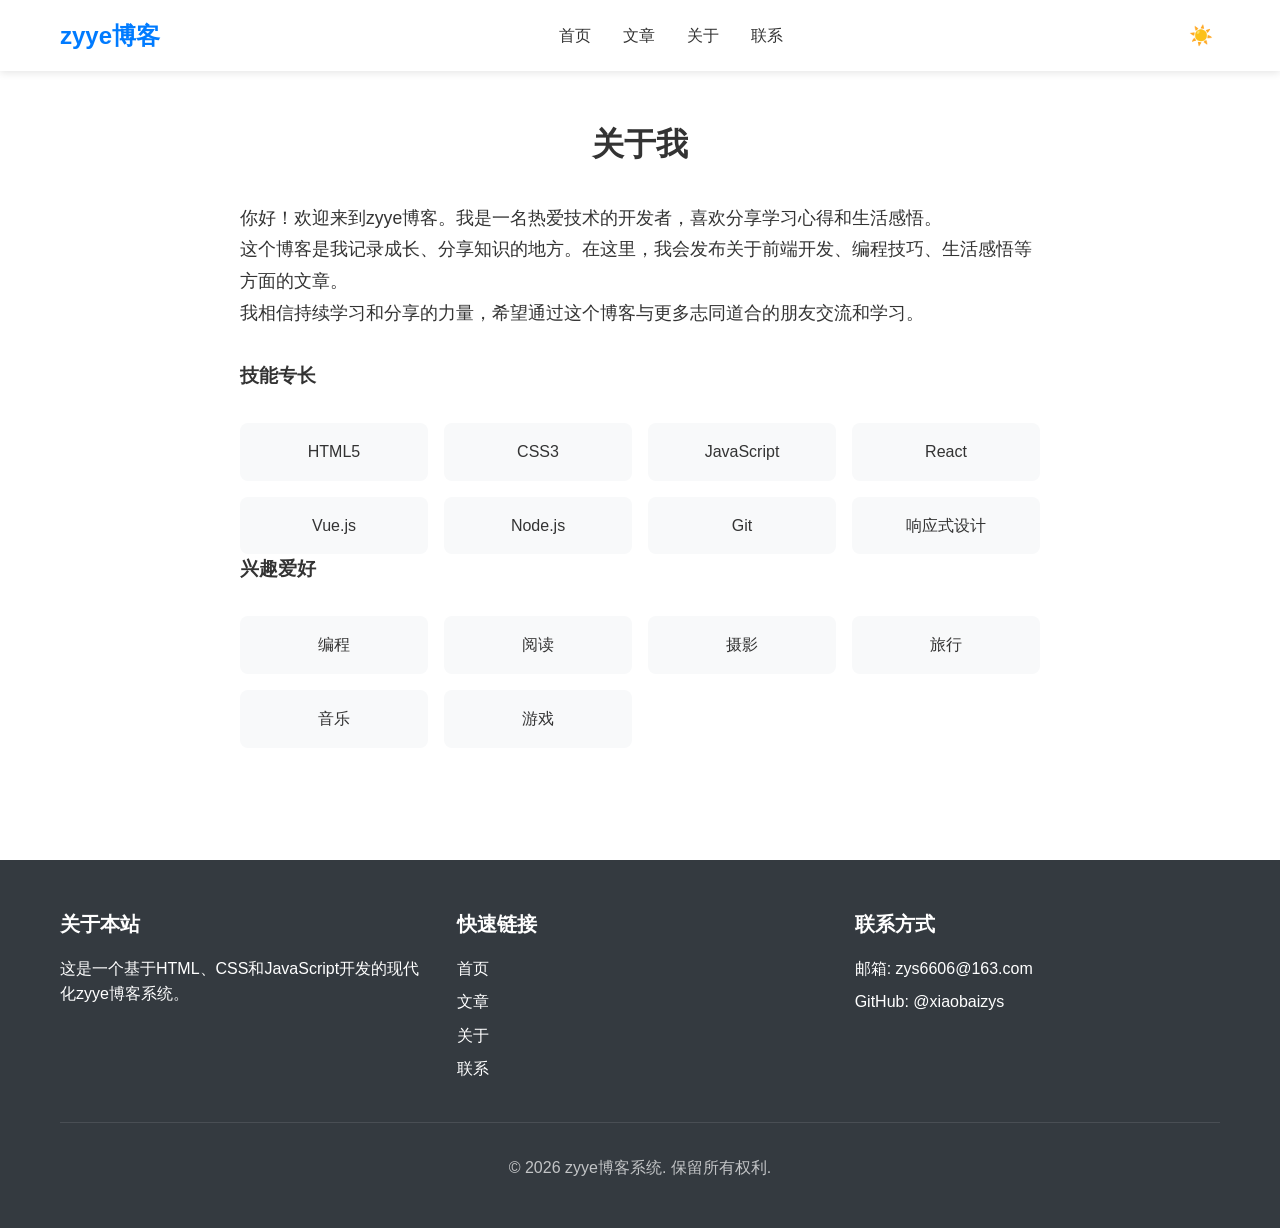
<file: about.html>
<!DOCTYPE html>
<html lang="zh-CN">
<head>
  <meta charset="UTF-8">
  <meta name="viewport" content="width=device-width, initial-scale=1.0">
  <meta name="description" content="关于我">
  <meta name="keywords" content="关于,个人介绍">
  <meta name="author" content="博主">
  <title>关于 - zyye博客系统</title>
  <link rel="stylesheet" href="css/style.css">
  <link rel="stylesheet" href="css/responsive.css">
  <link rel="stylesheet" href="css/theme.css">
</head>
<body>
  <header>
    <div class="container">
      <nav class="navbar">
        <a href="index.html" class="logo">zyye博客</a>
        <ul class="nav-links">
          <li><a href="index.html">首页</a></li>
          <li><a href="blog.html">文章</a></li>
          <li><a href="about.html">关于</a></li>
          <li><a href="contact.html">联系</a></li>
        </ul>
        <div class="nav-actions">
          <button class="theme-toggle" aria-label="切换主题">
            <span class="theme-icon theme-icon-light">☀️</span>
            <span class="theme-icon theme-icon-dark">🌙</span>
          </button>
          <button class="hamburger" aria-label="菜单">
            <span></span>
            <span></span>
            <span></span>
          </button>
        </div>
      </nav>
    </div>
  </header>

  <main>
    <section class="container">
      <h2 class="section-title">关于我</h2>
      
      <div class="about-section">
        <div class="about-section__content">
          <p>你好！欢迎来到zyye博客。我是一名热爱技术的开发者，喜欢分享学习心得和生活感悟。</p>
          <p>这个博客是我记录成长、分享知识的地方。在这里，我会发布关于前端开发、编程技巧、生活感悟等方面的文章。</p>
          <p>我相信持续学习和分享的力量，希望通过这个博客与更多志同道合的朋友交流和学习。</p>
        </div>

        <h3>技能专长</h3>
        <div class="about-section__skills">
          <div class="skill-item">HTML5</div>
          <div class="skill-item">CSS3</div>
          <div class="skill-item">JavaScript</div>
          <div class="skill-item">React</div>
          <div class="skill-item">Vue.js</div>
          <div class="skill-item">Node.js</div>
          <div class="skill-item">Git</div>
          <div class="skill-item">响应式设计</div>
        </div>

        <h3>兴趣爱好</h3>
        <div class="about-section__skills">
          <div class="skill-item">编程</div>
          <div class="skill-item">阅读</div>
          <div class="skill-item">摄影</div>
          <div class="skill-item">旅行</div>
          <div class="skill-item">音乐</div>
          <div class="skill-item">游戏</div>
        </div>
      </div>
    </section>
  </main>

  <footer>
    <div class="container">
      <div class="footer__content">
        <div class="footer__section">
          <h3>关于本站</h3>
          <p>这是一个基于HTML、CSS和JavaScript开发的现代化zyye博客系统。</p>
        </div>
        <div class="footer__section">
          <h3>快速链接</h3>
          <ul>
            <li><a href="index.html">首页</a></li>
            <li><a href="blog.html">文章</a></li>
            <li><a href="about.html">关于</a></li>
            <li><a href="contact.html">联系</a></li>
          </ul>
        </div>
        <div class="footer__section">
          <h3>联系方式</h3>
          <ul>
            <li>邮箱: zys6606@163.com</li>
            <li>GitHub: <a href="https://github.com/xiaobaizys" target="_blank">@xiaobaizys</a></li>
          </ul>
        </div>
      </div>
      <div class="footer__bottom">
        <p>&copy; 2026 zyye博客系统. 保留所有权利.</p>
      </div>
    </div>
  </footer>

  <button class="back-to-top" aria-label="返回顶部">↑</button>

  <script src="js/utils.js"></script>
  <script src="js/theme.js"></script>
  <script src="js/blog.js"></script>
  <script src="js/app.js"></script>
</body>
</html>
</file>
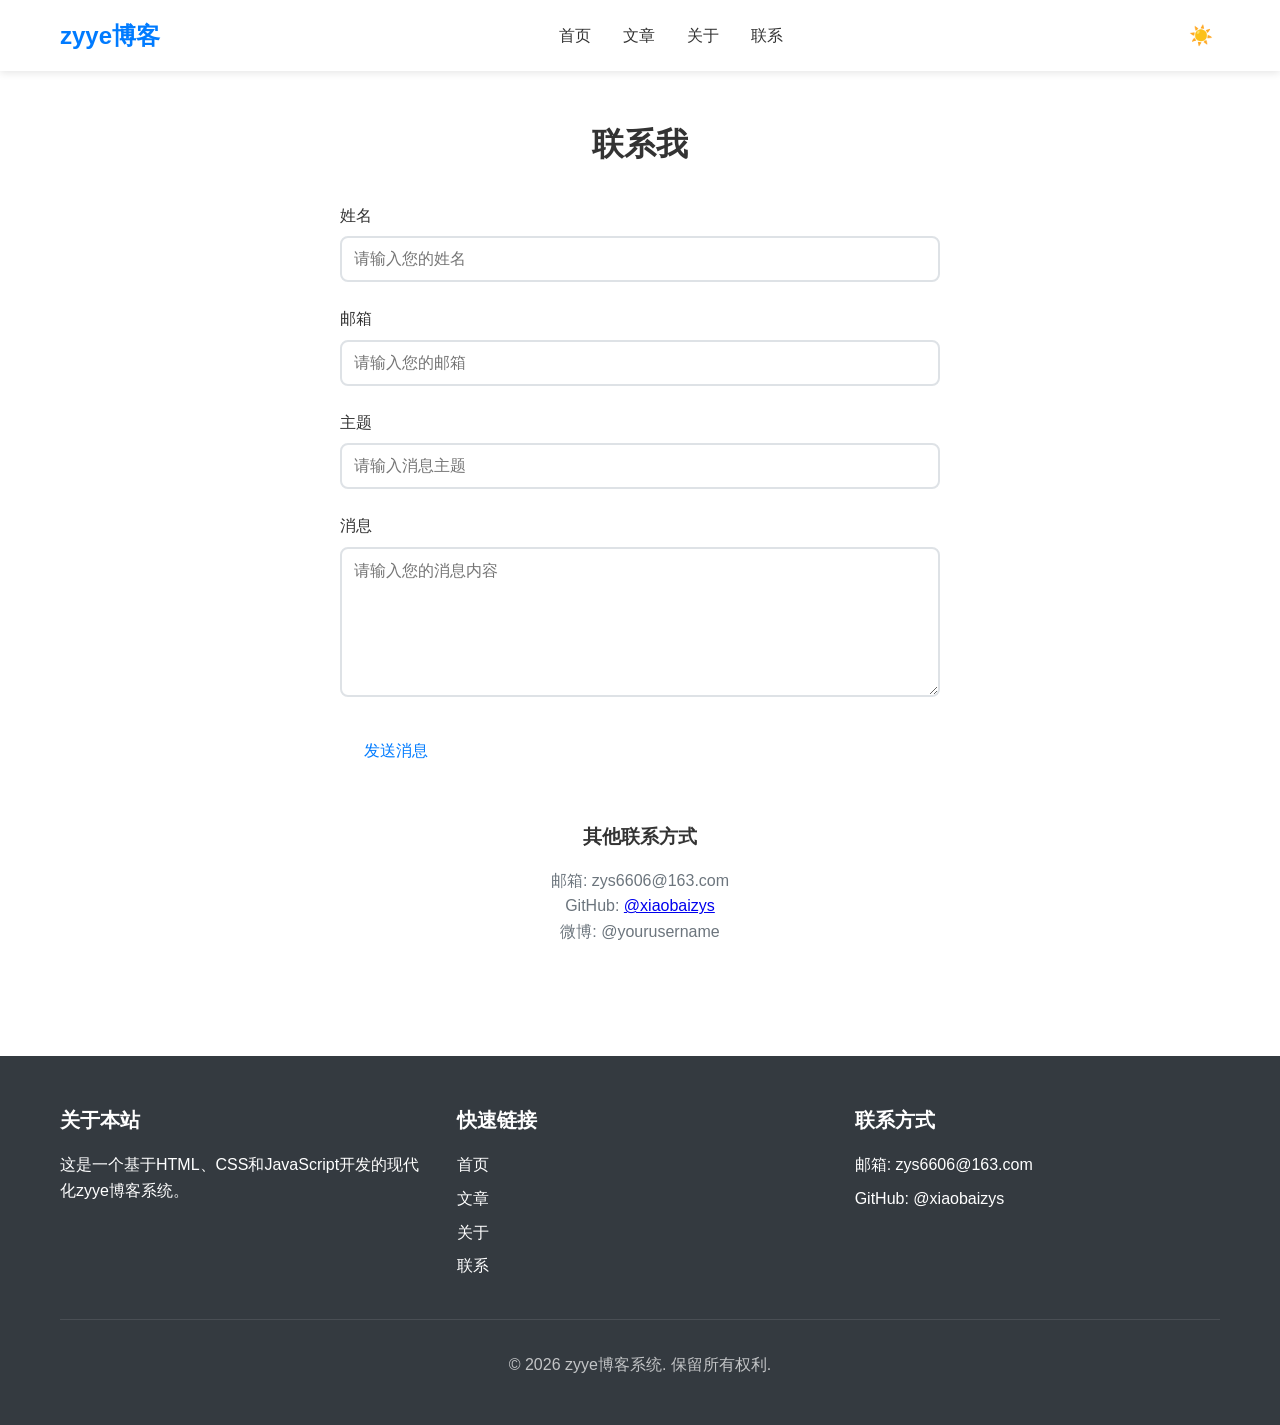
<file: contact.html>
<!DOCTYPE html>
<html lang="zh-CN">

<head>
  <meta charset="UTF-8">
  <meta name="viewport" content="width=device-width, initial-scale=1.0">
  <meta name="description" content="联系我">
  <meta name="keywords" content="联系,联系方式">
  <meta name="author" content="博主">
  <title>联系 - zyye博客系统</title>
  <link rel="stylesheet" href="css/style.css">
  <link rel="stylesheet" href="css/responsive.css">
  <link rel="stylesheet" href="css/theme.css">
</head>

<body>
  <header>
    <div class="container">
      <nav class="navbar">
        <a href="index.html" class="logo">zyye博客</a>
        <ul class="nav-links">
          <li><a href="index.html">首页</a></li>
          <li><a href="blog.html">文章</a></li>
          <li><a href="about.html">关于</a></li>
          <li><a href="contact.html">联系</a></li>
        </ul>
        <div class="nav-actions">
          <button class="theme-toggle" aria-label="切换主题">
            <span class="theme-icon theme-icon-light">☀️</span>
            <span class="theme-icon theme-icon-dark">🌙</span>
          </button>
          <button class="hamburger" aria-label="菜单">
            <span></span>
            <span></span>
            <span></span>
          </button>
        </div>
      </nav>
    </div>
  </header>

  <main>
    <section class="container">
      <h2 class="section-title">联系我</h2>

      <div class="contact-form">
        <form data-validate>
          <div class="form-group">
            <label for="name">姓名</label>
            <input type="text" id="name" name="name" required placeholder="请输入您的姓名">
          </div>

          <div class="form-group">
            <label for="email">邮箱</label>
            <input type="email" id="email" name="email" required placeholder="请输入您的邮箱">
          </div>

          <div class="form-group">
            <label for="subject">主题</label>
            <input type="text" id="subject" name="subject" required placeholder="请输入消息主题">
          </div>

          <div class="form-group">
            <label for="message">消息</label>
            <textarea id="message" name="message" required placeholder="请输入您的消息内容"></textarea>
          </div>

          <button type="submit" class="btn btn-primary">发送消息</button>
        </form>
      </div>

      <div style="margin-top: 3rem; text-align: center;">
        <h3>其他联系方式</h3>
        <p style="margin-top: 1rem; color: var(--text-muted);">
          邮箱: zys6606@163.com<br>
          GitHub: <a href="https://github.com/xiaobaizys" target="_blank">@xiaobaizys</a><br>
          微博: @yourusername
        </p>
      </div>
    </section>
  </main>

  <footer>
    <div class="container">
      <div class="footer__content">
        <div class="footer__section">
          <h3>关于本站</h3>
          <p>这是一个基于HTML、CSS和JavaScript开发的现代化zyye博客系统。</p>
        </div>
        <div class="footer__section">
          <h3>快速链接</h3>
          <ul>
            <li><a href="index.html">首页</a></li>
            <li><a href="blog.html">文章</a></li>
            <li><a href="about.html">关于</a></li>
            <li><a href="contact.html">联系</a></li>
          </ul>
        </div>
        <div class="footer__section">
          <h3>联系方式</h3>
          <ul>
            <li>邮箱: zys6606@163.com</li>
            <li>GitHub: <a href="https://github.com/xiaobaizys" target="_blank">@xiaobaizys</a></li>
          </ul>
        </div>
      </div>
      <div class="footer__bottom">
        <p>&copy; 2026 zyye博客系统. 保留所有权利.</p>
      </div>
    </div>
  </footer>

  <button class="back-to-top" aria-label="返回顶部">↑</button>

  <script src="js/utils.js"></script>
  <script src="js/theme.js"></script>
  <script src="js/blog.js"></script>
  <script src="js/app.js"></script>
  <script>
    document.addEventListener('DOMContentLoaded', () => {
      const contactForm = document.querySelector('.contact-form form');
      if (contactForm) {
        contactForm.addEventListener('submit', async (e) => {
          e.preventDefault();

          const formData = new FormData(contactForm);
          const data = Object.fromEntries(formData.entries());

          console.log('Form submitted:', data);

          alert('感谢您的留言！我们会尽快回复您。');
          contactForm.reset();
        });
      }
    });
  </script>
</body>

</html>
</file>
<file: css/style.css>
:root {
  --primary-color: #007bff;
  --secondary-color: #6c757d;
  --success-color: #28a745;
  --danger-color: #dc3545;
  --warning-color: #ffc107;
  --info-color: #17a2b8;
  --light-color: #f8f9fa;
  --dark-color: #343a40;
  --text-color: #333;
  --text-muted: #6c757d;
  --bg-color: #fff;
  --bg-secondary: #f8f9fa;
  --border-color: #dee2e6;
  --shadow: 0 2px 8px rgba(0, 0, 0, 0.1);
  --shadow-lg: 0 4px 16px rgba(0, 0, 0, 0.15);
  --radius: 8px;
  --radius-lg: 12px;
  --transition: all 0.3s ease;
}

* {
  margin: 0;
  padding: 0;
  box-sizing: border-box;
}

html {
  font-size: 16px;
  scroll-behavior: smooth;
}

body {
  font-family: -apple-system, BlinkMacSystemFont, 'Segoe UI', Roboto, 'Helvetica Neue', Arial, sans-serif;
  line-height: 1.6;
  color: var(--text-color);
  background-color: var(--bg-color);
  transition: var(--transition);
}

.container {
  max-width: 1200px;
  margin: 0 auto;
  padding: 0 20px;
}

header {
  background-color: var(--bg-color);
  box-shadow: var(--shadow);
  position: sticky;
  top: 0;
  z-index: 1000;
}

.navbar {
  display: flex;
  justify-content: space-between;
  align-items: center;
  padding: 1rem 0;
}

.logo {
  font-size: 1.5rem;
  font-weight: bold;
  color: var(--primary-color);
  text-decoration: none;
}

.nav-links {
  display: flex;
  list-style: none;
  gap: 2rem;
}

.nav-links a {
  text-decoration: none;
  color: var(--text-color);
  font-weight: 500;
  transition: var(--transition);
}

.nav-links a:hover {
  color: var(--primary-color);
}

.nav-actions {
  display: flex;
  align-items: center;
  gap: 1rem;
}

.theme-toggle {
  background: none;
  border: none;
  cursor: pointer;
  font-size: 1.2rem;
  padding: 0.5rem;
  border-radius: var(--radius);
  transition: var(--transition);
}

.theme-toggle:hover {
  background-color: var(--bg-secondary);
}

.hamburger {
  display: none;
  flex-direction: column;
  gap: 4px;
  background: none;
  border: none;
  cursor: pointer;
  padding: 0.5rem;
}

.hamburger span {
  width: 25px;
  height: 3px;
  background-color: var(--text-color);
  transition: var(--transition);
}

.hero {
  background: linear-gradient(135deg, var(--primary-color) 0%, var(--info-color) 100%);
  color: white;
  padding: 4rem 0;
  text-align: center;
}

.hero h1 {
  font-size: 2.5rem;
  margin-bottom: 1rem;
}

.hero p {
  font-size: 1.2rem;
  opacity: 0.9;
  max-width: 600px;
  margin: 0 auto;
}

.hero-buttons {
  margin-top: 2rem;
  display: flex;
  gap: 1rem;
  justify-content: center;
}

.btn {
  display: inline-block;
  padding: 0.75rem 1.5rem;
  border: none;
  border-radius: var(--radius);
  font-size: 1rem;
  font-weight: 500;
  text-decoration: none;
  cursor: pointer;
  transition: var(--transition);
}

.btn-primary {
  background-color: white;
  color: var(--primary-color);
}

.btn-primary:hover {
  background-color: var(--light-color);
  transform: translateY(-2px);
}

.btn-secondary {
  background-color: transparent;
  color: white;
  border: 2px solid white;
}

.btn-secondary:hover {
  background-color: white;
  color: var(--primary-color);
}

.btn-outline {
  background-color: transparent;
  color: var(--primary-color);
  border: 2px solid var(--primary-color);
}

.btn-outline:hover {
  background-color: var(--primary-color);
  color: white;
}

main {
  padding: 3rem 0;
}

.section-title {
  font-size: 2rem;
  margin-bottom: 2rem;
  text-align: center;
  color: var(--text-color);
}

.posts-grid {
  display: grid;
  grid-template-columns: repeat(auto-fill, minmax(300px, 1fr));
  gap: 2rem;
}

.post-card {
  background-color: var(--bg-color);
  border-radius: var(--radius-lg);
  overflow: hidden;
  box-shadow: var(--shadow);
  transition: var(--transition);
  cursor: pointer;
}

.post-card:hover {
  transform: translateY(-5px);
  box-shadow: var(--shadow-lg);
}

.post-card__image {
  width: 100%;
  height: 200px;
  object-fit: cover;
}

.post-card__content {
  padding: 1.5rem;
}

.post-card__category {
  display: inline-block;
  padding: 0.25rem 0.75rem;
  background-color: var(--primary-color);
  color: white;
  border-radius: 20px;
  font-size: 0.875rem;
  margin-bottom: 0.75rem;
}

.post-card__title {
  font-size: 1.25rem;
  margin-bottom: 0.75rem;
  color: var(--text-color);
}

.post-card__excerpt {
  color: var(--text-muted);
  margin-bottom: 1rem;
  line-height: 1.5;
}

.post-card__meta {
  display: flex;
  justify-content: space-between;
  align-items: center;
  padding-top: 1rem;
  border-top: 1px solid var(--border-color);
  font-size: 0.875rem;
  color: var(--text-muted);
}

.post-card__tags {
  display: flex;
  gap: 0.5rem;
  flex-wrap: wrap;
}

.post-card__tag {
  background-color: var(--bg-secondary);
  padding: 0.25rem 0.5rem;
  border-radius: 4px;
  font-size: 0.75rem;
}

.post-detail {
  max-width: 800px;
  margin: 0 auto;
}

.post-detail__header {
  margin-bottom: 2rem;
}

.post-detail__image {
  width: 100%;
  height: 400px;
  object-fit: cover;
  border-radius: var(--radius-lg);
  margin-bottom: 2rem;
}

.post-detail__category {
  display: inline-block;
  padding: 0.5rem 1rem;
  background-color: var(--primary-color);
  color: white;
  border-radius: 20px;
  font-size: 0.875rem;
  margin-bottom: 1rem;
}

.post-detail__title {
  font-size: 2.5rem;
  margin-bottom: 1rem;
  color: var(--text-color);
}

.post-detail__meta {
  display: flex;
  gap: 2rem;
  color: var(--text-muted);
  font-size: 0.875rem;
}

.post-detail__content {
  line-height: 1.8;
  font-size: 1.1rem;
}

.post-detail__content h2 {
  font-size: 1.75rem;
  margin: 2rem 0 1rem;
  color: var(--text-color);
}

.post-detail__content p {
  margin-bottom: 1.5rem;
}

.post-detail__content ul,
.post-detail__content ol {
  margin-bottom: 1.5rem;
  padding-left: 2rem;
}

.post-detail__content li {
  margin-bottom: 0.5rem;
}

.post-actions {
  display: flex;
  gap: 1rem;
  margin-top: 2rem;
  padding-top: 2rem;
  border-top: 1px solid var(--border-color);
}

.like-button {
  display: flex;
  align-items: center;
  gap: 0.5rem;
  padding: 0.5rem 1rem;
  background-color: var(--bg-secondary);
  border: none;
  border-radius: var(--radius);
  cursor: pointer;
  transition: var(--transition);
}

.like-button:hover {
  background-color: var(--primary-color);
  color: white;
}

.like-button.liked {
  background-color: var(--danger-color);
  color: white;
}

.share-button {
  display: flex;
  align-items: center;
  gap: 0.5rem;
  padding: 0.5rem 1rem;
  background-color: var(--bg-secondary);
  border: none;
  border-radius: var(--radius);
  cursor: pointer;
  transition: var(--transition);
}

.share-button:hover {
  background-color: var(--info-color);
  color: white;
}

.search-bar {
  margin-bottom: 2rem;
}

.search-bar__input {
  width: 100%;
  padding: 1rem;
  border: 2px solid var(--border-color);
  border-radius: var(--radius);
  font-size: 1rem;
  transition: var(--transition);
}

.search-bar__input:focus {
  outline: none;
  border-color: var(--primary-color);
}

.filters {
  display: flex;
  gap: 1rem;
  margin-bottom: 2rem;
  flex-wrap: wrap;
}

.filter-button {
  padding: 0.5rem 1rem;
  background-color: var(--bg-secondary);
  border: 2px solid var(--border-color);
  border-radius: 20px;
  cursor: pointer;
  transition: var(--transition);
  font-size: 0.875rem;
}

.filter-button:hover,
.filter-button.active {
  background-color: var(--primary-color);
  color: white;
  border-color: var(--primary-color);
}

.about-section {
  max-width: 800px;
  margin: 0 auto;
}

.about-section__content {
  line-height: 1.8;
  font-size: 1.1rem;
  margin-bottom: 2rem;
}

.about-section__skills {
  display: grid;
  grid-template-columns: repeat(auto-fill, minmax(150px, 1fr));
  gap: 1rem;
  margin-top: 2rem;
}

.skill-item {
  padding: 1rem;
  background-color: var(--bg-secondary);
  border-radius: var(--radius);
  text-align: center;
  font-weight: 500;
}

.contact-form {
  max-width: 600px;
  margin: 0 auto;
}

.form-group {
  margin-bottom: 1.5rem;
}

.form-group label {
  display: block;
  margin-bottom: 0.5rem;
  font-weight: 500;
  color: var(--text-color);
}

.form-group input,
.form-group textarea {
  width: 100%;
  padding: 0.75rem;
  border: 2px solid var(--border-color);
  border-radius: var(--radius);
  font-size: 1rem;
  transition: var(--transition);
}

.form-group input:focus,
.form-group textarea:focus {
  outline: none;
  border-color: var(--primary-color);
}

.form-group textarea {
  min-height: 150px;
  resize: vertical;
}

footer {
  background-color: var(--dark-color);
  color: white;
  padding: 3rem 0;
  margin-top: 4rem;
}

.footer__content {
  display: grid;
  grid-template-columns: repeat(auto-fit, minmax(250px, 1fr));
  gap: 2rem;
}

.footer__section h3 {
  font-size: 1.25rem;
  margin-bottom: 1rem;
}

.footer__section ul {
  list-style: none;
}

.footer__section li {
  margin-bottom: 0.5rem;
}

.footer__section a {
  color: white;
  text-decoration: none;
  transition: var(--transition);
}

.footer__section a:hover {
  color: var(--primary-color);
}

.footer__bottom {
  text-align: center;
  margin-top: 2rem;
  padding-top: 2rem;
  border-top: 1px solid rgba(255, 255, 255, 0.1);
  color: rgba(255, 255, 255, 0.7);
}

.back-to-top {
  position: fixed;
  bottom: 2rem;
  right: 2rem;
  width: 50px;
  height: 50px;
  background-color: var(--primary-color);
  color: white;
  border: none;
  border-radius: 50%;
  cursor: pointer;
  display: flex;
  align-items: center;
  justify-content: center;
  font-size: 1.5rem;
  box-shadow: var(--shadow);
  transition: var(--transition);
  opacity: 0;
  visibility: hidden;
}

.back-to-top.visible {
  opacity: 1;
  visibility: visible;
}

.back-to-top:hover {
  background-color: var(--info-color);
  transform: translateY(-5px);
}

.loading {
  text-align: center;
  padding: 2rem;
  color: var(--text-muted);
}

.error {
  text-align: center;
  padding: 2rem;
  color: var(--danger-color);
}

.empty-state {
  text-align: center;
  padding: 3rem;
  color: var(--text-muted);
}

.empty-state__icon {
  font-size: 4rem;
  margin-bottom: 1rem;
}

.empty-state__text {
  font-size: 1.25rem;
}
</file>
<file: css/responsive.css>
@media (max-width: 768px) {
  .navbar {
    flex-wrap: wrap;
  }

  .nav-links {
    display: none;
    flex-direction: column;
    position: absolute;
    top: 100%;
    left: 0;
    right: 0;
    background-color: var(--bg-color);
    box-shadow: var(--shadow);
    padding: 1rem;
    gap: 0;
  }

  .nav-links.active {
    display: flex;
  }

  .nav-links li {
    width: 100%;
  }

  .nav-links a {
    display: block;
    padding: 0.75rem 1rem;
    border-bottom: 1px solid var(--border-color);
  }

  .nav-links a:last-child {
    border-bottom: none;
  }

  .hamburger {
    display: flex;
  }

  .hamburger.active span:nth-child(1) {
    transform: rotate(45deg) translate(5px, 5px);
  }

  .hamburger.active span:nth-child(2) {
    opacity: 0;
  }

  .hamburger.active span:nth-child(3) {
    transform: rotate(-45deg) translate(7px, -6px);
  }

  .hero {
    padding: 2rem 0;
  }

  .hero h1 {
    font-size: 1.75rem;
  }

  .hero p {
    font-size: 1rem;
  }

  .hero-buttons {
    flex-direction: column;
    gap: 0.75rem;
  }

  .section-title {
    font-size: 1.5rem;
  }

  .posts-grid {
    grid-template-columns: 1fr;
    gap: 1.5rem;
  }

  .post-card__image {
    height: 180px;
  }

  .post-detail__image {
    height: 250px;
  }

  .post-detail__title {
    font-size: 1.75rem;
  }

  .post-detail__meta {
    flex-direction: column;
    gap: 0.5rem;
  }

  .post-detail__content {
    font-size: 1rem;
  }

  .post-detail__content h2 {
    font-size: 1.5rem;
  }

  .post-actions {
    flex-direction: column;
  }

  .filters {
    flex-direction: column;
  }

  .filter-button {
    width: 100%;
    text-align: center;
  }

  .about-section__skills {
    grid-template-columns: repeat(auto-fill, minmax(120px, 1fr));
  }

  .footer__content {
    grid-template-columns: 1fr;
    text-align: center;
  }

  .back-to-top {
    bottom: 1rem;
    right: 1rem;
    width: 45px;
    height: 45px;
  }
}

@media (max-width: 480px) {
  html {
    font-size: 14px;
  }

  .container {
    padding: 0 15px;
  }

  .logo {
    font-size: 1.25rem;
  }

  .hero h1 {
    font-size: 1.5rem;
  }

  .hero p {
    font-size: 0.9rem;
  }

  .btn {
    padding: 0.6rem 1.2rem;
    font-size: 0.9rem;
  }

  .post-card__content {
    padding: 1rem;
  }

  .post-card__title {
    font-size: 1.1rem;
  }

  .post-card__excerpt {
    font-size: 0.9rem;
  }

  .post-detail__title {
    font-size: 1.5rem;
  }

  .post-detail__content h2 {
    font-size: 1.25rem;
  }

  .form-group input,
  .form-group textarea {
    padding: 0.6rem;
  }
}

@media (min-width: 769px) and (max-width: 1024px) {
  .posts-grid {
    grid-template-columns: repeat(2, 1fr);
  }

  .hero h1 {
    font-size: 2rem;
  }

  .post-detail__title {
    font-size: 2rem;
  }
}

@media (min-width: 1025px) {
  .posts-grid {
    grid-template-columns: repeat(3, 1fr);
  }
}

@media (prefers-reduced-motion: reduce) {
  * {
    animation-duration: 0.01ms !important;
    animation-iteration-count: 1 !important;
    transition-duration: 0.01ms !important;
  }
}

@media (print) {
  .navbar,
  .hero,
  .footer,
  .back-to-top,
  .post-actions {
    display: none;
  }

  body {
    font-size: 12pt;
    line-height: 1.5;
  }

  .post-detail__content {
    color: black;
  }

  a {
    text-decoration: none;
    color: black;
  }
}
</file>
<file: css/theme.css>
[data-theme="dark"] {
  --primary-color: #4dabf7;
  --secondary-color: #adb5bd;
  --success-color: #40c057;
  --danger-color: #fa5252;
  --warning-color: #fcc419;
  --info-color: #22b8cf;
  --light-color: #f8f9fa;
  --dark-color: #343a40;
  --text-color: #e9ecef;
  --text-muted: #adb5bd;
  --bg-color: #212529;
  --bg-secondary: #343a40;
  --border-color: #495057;
  --shadow: 0 2px 8px rgba(0, 0, 0, 0.3);
  --shadow-lg: 0 4px 16px rgba(0, 0, 0, 0.4);
}

[data-theme="dark"] body {
  background-color: var(--bg-color);
  color: var(--text-color);
}

[data-theme="dark"] header {
  background-color: var(--bg-color);
  border-bottom: 1px solid var(--border-color);
}

[data-theme="dark"] .nav-links a {
  color: var(--text-color);
}

[data-theme="dark"] .nav-links a:hover {
  color: var(--primary-color);
}

[data-theme="dark"] .post-card {
  background-color: var(--bg-color);
  border: 1px solid var(--border-color);
}

[data-theme="dark"] .post-card__title {
  color: var(--text-color);
}

[data-theme="dark"] .post-detail__title {
  color: var(--text-color);
}

[data-theme="dark"] .post-detail__content h2 {
  color: var(--text-color);
}

[data-theme="dark"] .post-detail__content p {
  color: var(--text-color);
}

[data-theme="dark"] .post-detail__content li {
  color: var(--text-color);
}

[data-theme="dark"] .search-bar__input {
  background-color: var(--bg-secondary);
  border-color: var(--border-color);
  color: var(--text-color);
}

[data-theme="dark"] .search-bar__input:focus {
  border-color: var(--primary-color);
}

[data-theme="dark"] .filter-button {
  background-color: var(--bg-secondary);
  border-color: var(--border-color);
  color: var(--text-color);
}

[data-theme="dark"] .filter-button:hover,
[data-theme="dark"] .filter-button.active {
  background-color: var(--primary-color);
  color: white;
  border-color: var(--primary-color);
}

[data-theme="dark"] .about-section__content {
  color: var(--text-color);
}

[data-theme="dark"] .skill-item {
  background-color: var(--bg-secondary);
  color: var(--text-color);
}

[data-theme="dark"] .form-group label {
  color: var(--text-color);
}

[data-theme="dark"] .form-group input,
[data-theme="dark"] .form-group textarea {
  background-color: var(--bg-secondary);
  border-color: var(--border-color);
  color: var(--text-color);
}

[data-theme="dark"] .form-group input:focus,
[data-theme="dark"] .form-group textarea:focus {
  border-color: var(--primary-color);
}

[data-theme="dark"] .like-button {
  background-color: var(--bg-secondary);
  color: var(--text-color);
}

[data-theme="dark"] .like-button:hover {
  background-color: var(--primary-color);
  color: white;
}

[data-theme="dark"] .share-button {
  background-color: var(--bg-secondary);
  color: var(--text-color);
}

[data-theme="dark"] .share-button:hover {
  background-color: var(--info-color);
  color: white;
}

[data-theme="dark"] .theme-toggle {
  color: var(--text-color);
}

[data-theme="dark"] .theme-toggle:hover {
  background-color: var(--bg-secondary);
}

[data-theme="dark"] .hamburger span {
  background-color: var(--text-color);
}

[data-theme="dark"] .section-title {
  color: var(--text-color);
}

[data-theme="dark"] .footer__section h3 {
  color: white;
}

[data-theme="dark"] .footer__section a {
  color: white;
}

[data-theme="dark"] .footer__section a:hover {
  color: var(--primary-color);
}

[data-theme="dark"] .footer__bottom {
  color: rgba(255, 255, 255, 0.7);
}

[data-theme="dark"] .nav-links {
  background-color: var(--bg-color);
  border-bottom: 1px solid var(--border-color);
}

[data-theme="dark"] .nav-links a {
  border-bottom-color: var(--border-color);
}

.theme-transition {
  transition: background-color 0.3s ease, color 0.3s ease, border-color 0.3s ease;
}

.theme-icon {
  display: inline-block;
  width: 1.2em;
  height: 1.2em;
  vertical-align: middle;
}

.theme-icon svg {
  width: 100%;
  height: 100%;
}

[data-theme="dark"] .theme-icon-light {
  display: none;
}

[data-theme="dark"] .theme-icon-dark {
  display: inline-block;
}

.theme-icon-dark {
  display: none;
}

.theme-icon-light {
  display: inline-block;
}
</file>
